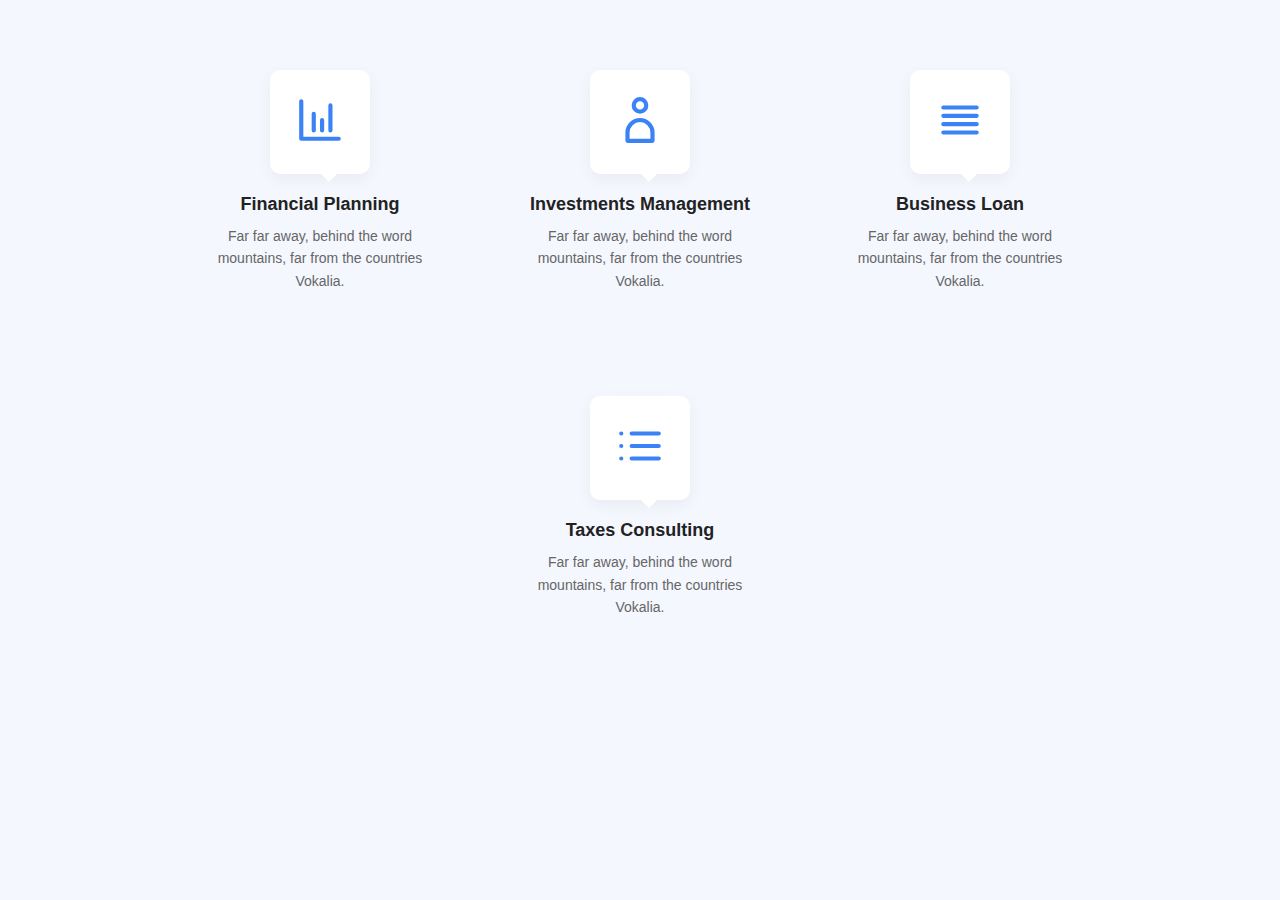
<file: a.html>
<!DOCTYPE html>
<html lang="en">
<head>
<meta charset="UTF-8">
<meta name="viewport" content="width=device-width, initial-scale=1.0">
<title>Services Section</title>
<style>
  body {
    font-family: "Poppins", sans-serif;
    background-color: #f5f7ff;
    margin: 0;
    padding: 50px 0;
  }

  .services {
    display: flex;
    justify-content: center;
    gap: 50px;
    flex-wrap: wrap;
    max-width: 1100px;
    margin: auto;
  }

  .service-card {
    text-align: center;
    background: transparent;
    width: 230px;
    padding: 20px;
    transition: transform 0.3s ease, box-shadow 0.3s ease;
  }

  .service-card:hover {
    transform: translateY(-10px);
  }

  /* Icon bubble background */
  .icon-box {
    position: relative;
    display: inline-block;
    background: #fff;
    padding: 25px;
    border-radius: 10px;
    box-shadow: 0 5px 15px rgba(0,0,0,0.05);
  }

  /* Small triangle under the box */
  .icon-box::after {
    content: "";
    position: absolute;
    bottom: -8px;
    left: 50%;
    transform: translateX(-5%);
    width: 0;
    height: 0;
    border-left: 10px solid transparent;
    border-right: 10px solid transparent;
    border-top: 10px solid #fff;
  }

  /* The SVG icon */
  .icon-box svg {
    width: 50px;
    height: 50px;
    stroke: #3b82f6;
    stroke-width: 2;
    /* fill: none; */
  }

  .service-title {
    margin-top: 20px;
    font-weight: 600;
    color: #222;
    font-size: 18px;
  }

  .service-text {
    font-size: 14px;
    color: #666;
    margin-top: 10px;
    line-height: 1.6;
  }
</style>
</head>
<body>

  <section class="services">
    <div class="service-card">
      <div class="icon-box">
        <!-- Example: financial chart icon (from Heroicons) -->
        <svg xmlns="http://www.w3.org/2000/svg" fill="none" viewBox="0 0 24 24" stroke="currentColor">
          <path stroke-linecap="round" stroke-linejoin="round" d="M3 3v18h18M9 17V9m4 8v-5m4 5V5" />
        </svg>
      </div>
      <div class="service-title">Financial Planning</div>
      <p class="service-text">Far far away, behind the word mountains, far from the countries Vokalia.</p>
    </div>

    <div class="service-card">
      <div class="icon-box">
        <svg xmlns="http://www.w3.org/2000/svg" fill="none" viewBox="0 0 24 24" stroke="currentColor">
          <path stroke-linecap="round" stroke-linejoin="round" d="M12 8c1.656 0 3-1.344 3-3S13.656 2 12 2 9 3.344 9 5s1.344 3 3 3zm0 4c-3.313 0-6 2.687-6 6v4h12v-4c0-3.313-2.687-6-6-6z"/>
        </svg>
      </div>
      <div class="service-title">Investments Management</div>
      <p class="service-text">Far far away, behind the word mountains, far from the countries Vokalia.</p>
    </div>

    <div class="service-card">
      <div class="icon-box">
        <svg xmlns="http://www.w3.org/2000/svg" fill="none" viewBox="0 0 24 24" stroke="currentColor">
          <path stroke-linecap="round" stroke-linejoin="round" d="M4 6h16M4 10h16M4 14h16M4 18h16" />
        </svg>
      </div>
      <div class="service-title">Business Loan</div>
      <p class="service-text">Far far away, behind the word mountains, far from the countries Vokalia.</p>
    </div>

    <div class="service-card">
      <div class="icon-box">
        <svg xmlns="http://www.w3.org/2000/svg" fill="none" viewBox="0 0 24 24" stroke="currentColor">
          <path stroke-linecap="round" stroke-linejoin="round" d="M8 6h13M8 12h13M8 18h13M3 6h.01M3 12h.01M3 18h.01" />
        </svg>
      </div>
      <div class="service-title">Taxes Consulting</div>
      <p class="service-text">Far far away, behind the word mountains, far from the countries Vokalia.</p>
    </div>
  </section>

</body>
</html>
</file>
